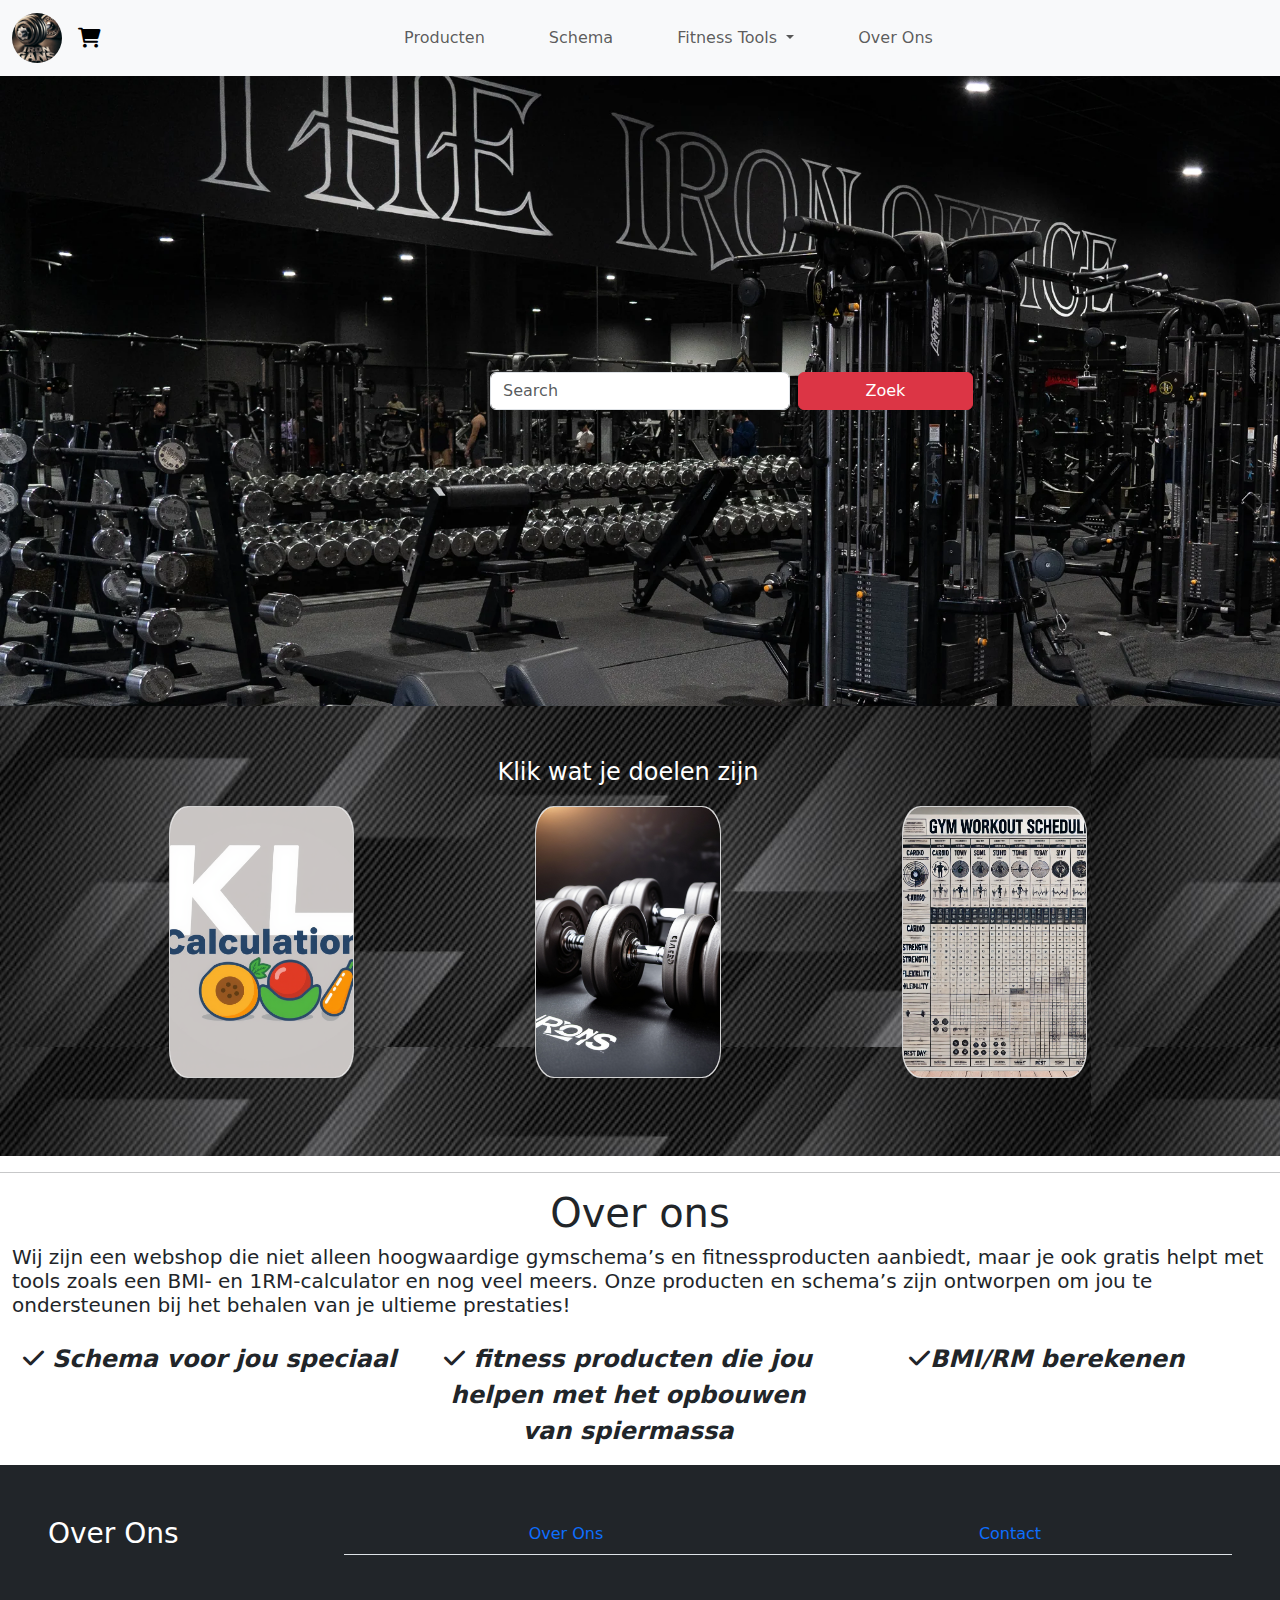
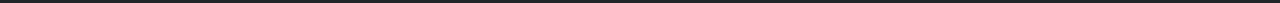
<file: public/html/index.html>
<!DOCTYPE html>
<html lang="en">

<head>
    <meta charset="UTF-8">
    <meta name="viewport" content="width=device-width, initial-scale=1.0">
    <title>Document</title>
    <link href="https://cdn.jsdelivr.net/npm/bootstrap@5.3.3/dist/css/bootstrap.min.css" rel="stylesheet"
        integrity="sha384-QWTKZyjpPEjISv5WaRU9OFeRpok6YctnYmDr5pNlyT2bRjXh0JMhjY6hW+ALEwIH" crossorigin="anonymous">
    <link href="https://cdnjs.cloudflare.com/ajax/libs/font-awesome/6.0.0-beta3/css/all.min.css" rel="stylesheet">
    <link rel="stylesheet" href="../css/style.css">
    <link href="https://fonts.googleapis.com/css2?family=Roboto:wght@300;400;700&display=swap" rel="stylesheet">


</head>

<body>
    <nav class="navbar navbar-expand-lg bg-body-tertiary sticky-top">
        <div class="container-fluid">
            <a id="logo" href="#" class="navbar-brand"><img src="../imagess/hero-img.png" class="rounded-circle"
                    style="width: 50px;" alt=""></a>
            <i class="fas fa-shopping-cart navbar-brand" id="winkelwagenKnop" style="cursor: pointer;"></i>

            <button class="navbar-toggler btn btn-outline-info" id="winkelwagenCheck" type="button"
                data-bs-toggle="collapse" data-bs-target="#navbarNavDropdown" aria-controls="navbarNavDropdown"
                aria-expanded="false" aria-label="Toggle navigation">
                <span class="navbar-toggler-icon"></span>
            </button>



            <div class="collapse navbar-collapse" id="navbarNavDropdown">
                <ul class="navbar-nav mx-auto">

                    <li class="nav-item">
                        <a class="nav-link me-5" href="schema.html" id="producten">Producten</a>
                    </li>

                    <li class="nav-item">
                        <a class="nav-link me-5" href="schema.html" id="schema">Schema</a>
                    </li>

                    <li class="nav-item dropdown">
                        <a class="nav-link dropdown-toggle me-5" href="#" role="button" data-bs-toggle="dropdown"
                            aria-expanded="false">
                            Fitness Tools
                        </a>
                        <ul class="dropdown-menu me-5">
                            <li><a class="dropdown-item" href="KCAL.html" id="bmiBerekenen">BMI berekenen</a></li>
                            <li>
                                <hr>
                            </li>
                            <li><a class="dropdown-item" href="RM.html" id="rmBerekenen">1RM berekenen</a></li>
                        </ul>
                    </li>

                    <li class="nav-item">
                        <a class="nav-link me-5" href="index.html" id="overOns">Over Ons</a>
                    </li>


                </ul>
            </div>
        </div>
    </nav>

    <div class="sectionHero">
        <div class="d-flex justify-content-center align-items-center heroPNG" style="position: relative; width: 100%;">
            <img src="../imagess/gym.png" class="heroPNG position-absolute" alt=""
                style="height: 100%; object-fit: cover; width: 100%; object-position: center; z-index: 0;">
            <div class="d-flex justify-content-center align-items-center" style="position: relative;">
            </div>

            <div class="d-none d-md-block zoekbalk" style="z-index: 1;">
                <div class="d-flex align-items-center">
                    <input id="inputValueVanZoekbalk" class="me-2 form-control col-md-5" type="search"
                        placeholder="Search" aria-label="Search">
                    <button id="ButtonZoekbalk" class="btn btn-danger col-md-7" type="submit">Zoek</button>
                </div>
            </div>
        </div>



        <div class="container-fluid sectionHero">
            <div class="row">

                <div class="row d-flex justify-content-evenly align-items-center mt-5">
                    <p class="text-white text-center" style="font-size: x-large;">Klik wat je doelen zijn</p>
                    <div class="col-md-2 col-4">
                        <div class="card fotoKeuzes1rmKcal" style="border-radius: 10%;">
                            <img id="kcalApp" class="cursor" src="../imagess/kcalCalculation.png" alt=""
                                style="height: 30vh; object-fit: cover; width: 100%; border-radius: 10%;">
                        </div>
                    </div>
                    <!-- kcal berekenen -->


                    <div class="col-md-2 col-4  fotoKeuzes1rmKcal">
                        <div class="card" style="border-radius: 10%;">
                            <img id="RMBerekenen" class="cursor" src="../imagess/1rm.png" alt=""
                                style="height: 30vh; object-fit: cover; border-radius: 10%;">
                        </div>
                    </div>
                    <!-- 1rm berekenen -->
                    <div class="col-md-2 col-4  fotoKeuzes1rmKcal">
                        <div class="card" style="border-radius: 10%;">
                            <img id="SchemaApp" class="cursor" src="../imagess/schema.png" alt=""
                                style="height: 30vh; object-fit: cover; border-radius: 10%;">
                        </div>
                    </div>
                    <!-- schema app -->


                </div>
            </div>
        </div>
        <hr>
        <div class="container-fluid">
            <h1 class="text-center">Over ons</h1>
            <h5>Wij zijn een webshop die niet alleen hoogwaardige gymschema’s en fitnessproducten aanbiedt, maar je ook
                gratis helpt met tools zoals een BMI- en 1RM-calculator en nog veel meers. Onze producten en schema’s
                zijn ontworpen om jou te ondersteunen bij het behalen van je ultieme prestaties!</h5>
        </div>


        <div class="container-fluid mt-4">
            <div class="row">
                <div class="d-flex row">
                    <div class="col-md-4" style="font-style: italic; font-size: x-large; font-weight: bolder;">
                        <p class="text-center"> <i class="fas fa-check"></i> Schema voor jou speciaal</p>
                    </div>
                    <div class="col-md-4" style="font-style: italic; font-size: x-large; font-weight: bolder;">
                        <p class=" text-center"> <i class="fas fa-check"></i> fitness producten die jou helpen met het
                            opbouwen
                            van spiermassa</p>
                    </div>
                    <div class="col-md-4" style="font-style: italic; font-size: x-large; font-weight: bolder;">
                        <p class=" text-center"><i class="fas fa-check"></i>BMI/RM berekenen</p>
                    </div>
                </div>
            </div>
        </div>
        <footer class="bg-dark text-white p-5">
            <div class=" d-flex justify-content-between">

                <div class="d-flex flex-column justify-content-center align-items-center">

                    <div class="fs-3">Over Ons</div>


                </div>


                <div class="w-75">
                    <ul class="nav nav-tabs w-100" id="myTab" role="tablist">
                        <li class="nav-item col-md-6 d-flex justify-content-center" role="presentation">
                            <button class="nav-link w-100" id="home-tab" data-bs-toggle="tab"
                                data-bs-target="#home-tab-pane" type="button" role="tab" aria-controls="home-tab-pane"
                                aria-selected="true">Over Ons</button>
                        </li>
                        <li class="nav-item col-md-6 d-flex justify-content-center" role="presentation">
                            <button class="nav-link w-100" id="profile-tab" data-bs-toggle="tab"
                                data-bs-target="#profile-tab-pane" type="button" role="tab"
                                aria-controls="profile-tab-pane" aria-selected="false">Contact</button>
                        </li>
                    </ul>


                    <div class="tab-content" id="myTabContent">
                        <div class="tab-pane text-white" id="home-tab-pane" role="tabpanel" aria-labelledby="home-tab"
                            tabindex="0">
                            <p>Wij zijn een webshop die niet alleen hoogwaardige <span
                                    style="font-size: 16px; font-weight: 800; color: rgb(21, 166, 36);">gymschema’s en
                                    fitnessproducten</span> aanbiedt, maar je ook <span
                                    style="font-size: 16px; font-weight: 800; color: rgb(21, 166, 36);">gratis helpt
                                    met</span> tools zoals een<span style="color: chartreuse;"> BMI- en 1RM-calculator
                                    en nog veel meers</span>. Onze producten en schema’s zijn ontworpen om jou te
                                ondersteunen bij het behalen van je ultieme prestaties!</p>
                        </div>
                        <div class="tab-pane text-white" id="profile-tab-pane" role="tabpanel"
                            aria-labelledby="profile-tab" tabindex="0">
                            <a href="mailto:ycanpolat0606@hotmail.com">stuur ons een mail</a>
                            <p>adres: Prinsengracht 10GH 1065GH</p>

                        </div>
                    </div>
                </div>
            </div>
        </footer>
    </div>
        <script src="https://cdn.jsdelivr.net/npm/bootstrap@5.3.3/dist/js/bootstrap.bundle.min.js"></script>
        <script src="../js/script.js"></script>
</body>

</html>
</file>
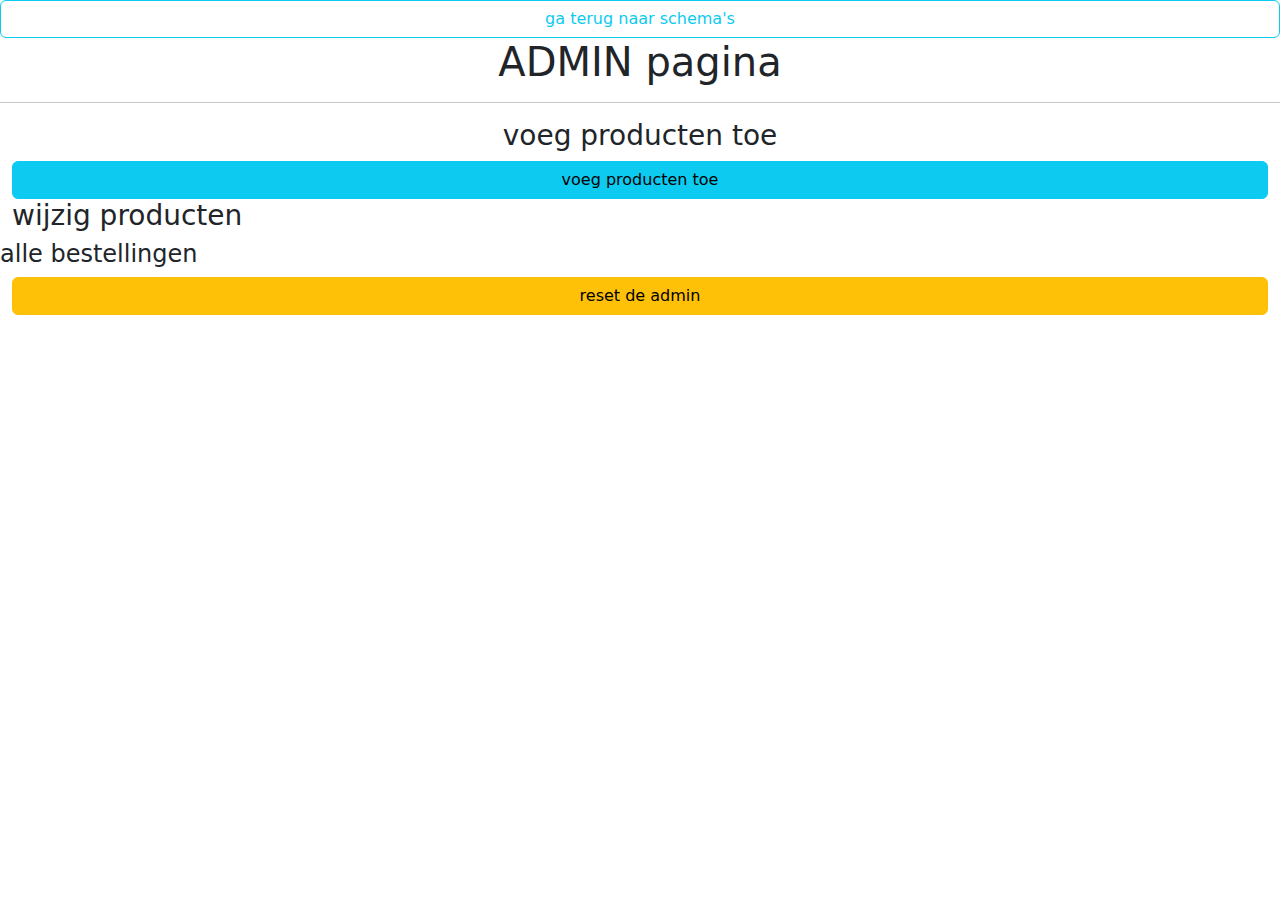
<file: public/html/admin.html>
<!DOCTYPE html>
<html lang="en">

<head>
    <meta charset="UTF-8">
    <meta name="viewport" content="width=device-width, initial-scale=1.0">
    <title>admin</title>
    <link href="https://cdn.jsdelivr.net/npm/bootstrap@5.3.3/dist/css/bootstrap.min.css" rel="stylesheet"
        integrity="sha384-QWTKZyjpPEjISv5WaRU9OFeRpok6YctnYmDr5pNlyT2bRjXh0JMhjY6hW+ALEwIH" crossorigin="anonymous">
</head>

<body>
    <button class="btn btn-outline-info col-12" id="buttonHomeSchema">ga terug naar schema's</button>
    <h1 class="text-center">ADMIN pagina</h1>
    <hr>
    <h3 class="text-center">voeg producten toe</h3>
    <div class="container-fluid"> <button type="button" class="btn btn-info col-12" id="voegProducten"
            data-bs-toggle="modal" data-bs-target="#voegproduct">voeg producten
            toe</button></div>
    <!-- modal voegen voor button -->
    <div class="modal fade modalWijzig" id="voegproduct" tabindex="-1" aria-labelledby="voegproduct"
        aria-hidden="true">
        <div class="modal-dialog">
            <div class="modal-content">
                <div class="modal-header">
                    <h1 class="modal-title fs-5" id="voegproductl">product voegen</h1>
                    <button type="button" class="btn-close" data-bs-dismiss="modal" aria-label="Close"></button>
                </div>
                <div class="modal-body">

                </div>
                <div class="modal-footer">
                    <button type="button" class="btn btn-secondary" data-bs-dismiss="modal">Close</button>
                    <button id="buttonSaveNewProduct" type="button" class="btn btn-primary">Save changes</button>
                </div>
            </div>
        </div>
    </div>
    <!-- modal voegen klaar -->
    <div class="container-fluid">
        <h3>wijzig producten</h3>
        <div class="" id="producten"></div>
    </div>
    <!-- modal voor wijzigen producten -->
    <div class="modal fade" id="wijzigProduct" tabindex="-1" aria-labelledby="wijzigProducten" aria-hidden="true">
        <div class="modal-dialog">
            <div class="modal-content" style="padding: 50px;">
                <div class="modal-header">
                    <h1 class="modal-title fs-5" id="wijzigProducten">product wijzigen</h1>
                    <button type="button" class="btn-close" data-bs-dismiss="modal" aria-label="Close"></button>
                </div>
                <div class="bodyModal">
                </div>
                <div class="modal-footer">
                    <button type="button" class="btn btn-secondary" data-bs-dismiss="modal">Close</button>
                    <button id="saveProductWijzig" type="button" class="btn btn-primary">Save changes</button>
                </div>
            </div>
        </div>
    </div>
    <h4>alle bestellingen</h4>
    <div id="winkelwagenBestellingen"></div>
    <div class="modal fade" id="bevestigd" tabindex="-1" aria-labelledby="bevestigd" aria-hidden="true">
        <div class="modal-dialog">
            <div class="modal-content">
                <div class="modal-header">
                    <h1 class="modal-title fs-5" id="exampleModalLabel">schema verwijderen</h1>
                    <button type="button" class="btn-close" data-bs-dismiss="modal" aria-label="Close"></button>
                </div>
                <div class="modal-body">
                    je verwijderd het schema wil je dat???
                </div>
                <div class="modal-footer">
                    <button type="button" class="btn btn-secondary" data-bs-dismiss="modal">annuleren</button>
                    <button id="bevstigVERWIJDER" type="button" class="btn btn-primary">verwijder</button>
                </div>
            </div>
        </div>
    </div>
   <div class="container-fluid">
    <button type="button" id="reset" class="btn btn-warning col-12">reset de admin</button>
   </div>
    <script src="https://cdn.jsdelivr.net/npm/bootstrap@5.3.3/dist/js/bootstrap.bundle.min.js"></script>
    <script src="../js/admin.js"></script>
</body>

</html>
</file>
<file: public/css/style.css>
.heroPNG {
    height: 70vh;
}

@media (max-width: 500px) {
    .heroPNG {
        height: 50vh;
    }
}

.cursor{
    cursor: pointer;
}
 .sectionHero{
    height: 50vh;
    background-image: url("../imagess/al2.jpeg");
}
.fotoKeuzes1rmKcal{
    transition: transform 0.3s ease;
}
.fotoKeuzes1rmKcal:hover{
    opacity: 1;
    transform: scale(1.5);
    z-index: 1;
}
</file>
